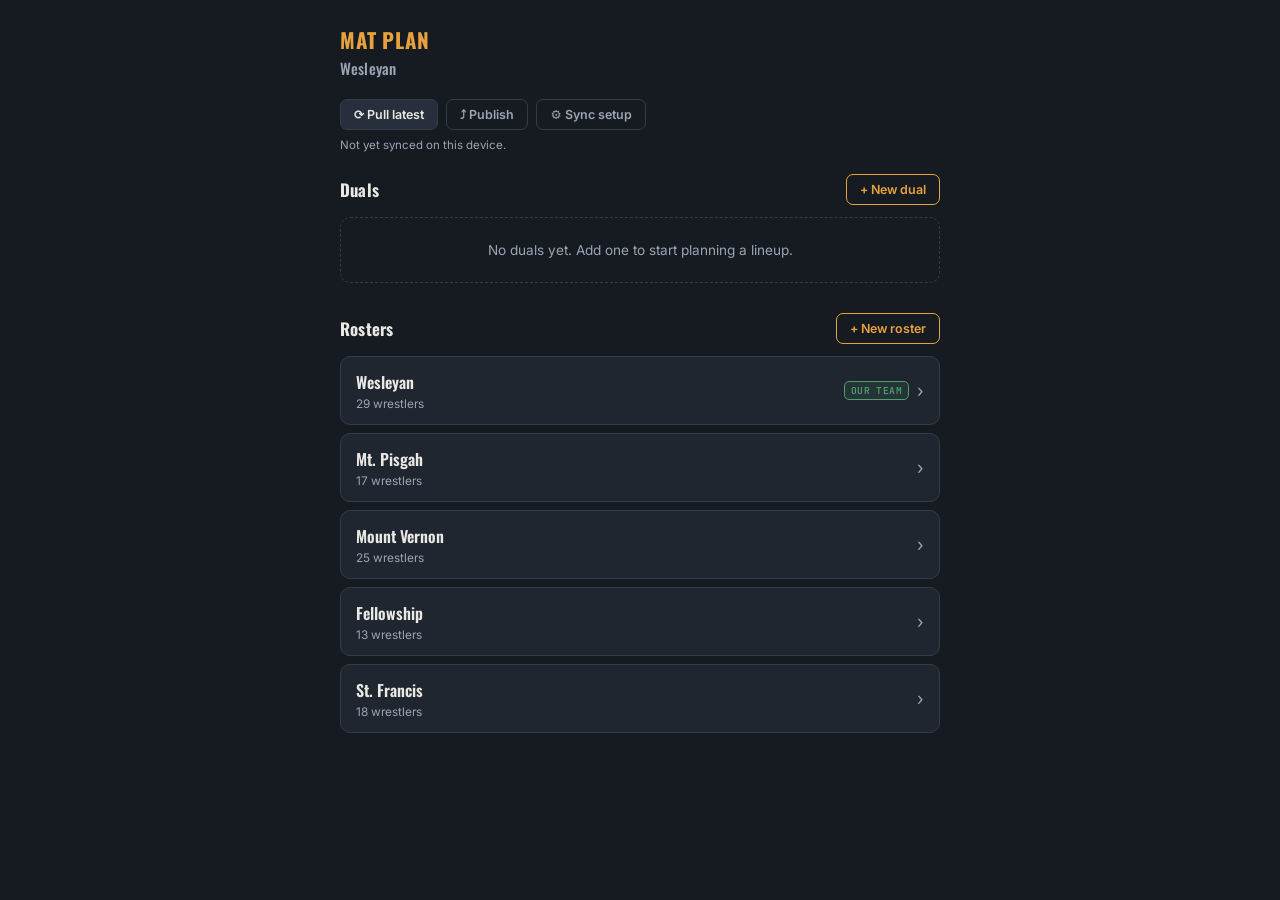
<file: index.html>
<!DOCTYPE html>
<html lang="en">
<head>
<meta charset="UTF-8">
<meta name="viewport" content="width=device-width, initial-scale=1.0, viewport-fit=cover">
<meta name="theme-color" content="#161b22">
<meta name="description" content="Mat Plan — wrestling dual planning & lineup strategy.">
<title>Mat Plan</title>
<link rel="manifest" href="./manifest.webmanifest">
<link rel="icon" href="./icons/icon.svg" type="image/svg+xml">
<link rel="apple-touch-icon" href="./icons/icon-192.png">
<meta name="apple-mobile-web-app-capable" content="yes">
<meta name="apple-mobile-web-app-status-bar-style" content="black-translucent">
<link rel="preconnect" href="https://fonts.googleapis.com">
<link rel="preconnect" href="https://fonts.gstatic.com" crossorigin>
<link href="https://fonts.googleapis.com/css2?family=Oswald:wght@500;600;700&family=Inter:wght@400;500;600&family=JetBrains+Mono:wght@500;600&display=swap" rel="stylesheet">
<link rel="stylesheet" href="./css/styles.css">
</head>
<body>
  <div id="app"><!-- views render here --></div>

  <!-- Classic scripts (no build step), loaded in dependency order. -->
  <script src="./js/util.js"></script>
  <script src="./js/db.js"></script>
  <script src="./js/seed.js"></script>
  <script src="./js/store.js"></script>
  <script src="./js/sync.js"></script>
  <script src="./js/views/home.js"></script>
  <script src="./js/views/roster.js"></script>
  <script src="./js/views/planDual.js"></script>
  <script src="./js/views/confirmWeights.js"></script>
  <script src="./js/views/confirmTeamWeights.js"></script>
  <script src="./js/router.js"></script>
  <script src="./js/app.js"></script>
</body>
</html>
</file>
<file: css/styles.css>
/* ============================================================================
   Mat Plan — design system
   Ported and unified from the four reference mockups: dark theme, Oswald/Inter/
   JetBrains Mono type system, amber accent, tier-colored rating badges, and
   green/red "us / them" semantics.
   ========================================================================== */

:root {
  color-scheme: dark; /* render native controls (dropdown popups, scrollbars) dark */
  --bg: #161b22;
  --surface: #1f2630;
  --surface-raised: #262f3b;
  --line: #323d4a;
  --text: #e9e8e3;
  --text-dim: #9aa4b2;
  --accent: #e8a23d;
  --accent-dim: #8a6324;
  --us: #4f9e6b;
  --them: #b5403b;
  --star: #cf8a2e;
  --warn: #cf8a2e;
  --danger: #d76a64;

  --font-display: 'Oswald', system-ui, sans-serif;
  --font-body: 'Inter', system-ui, -apple-system, sans-serif;
  --font-mono: 'JetBrains Mono', ui-monospace, 'Cascadia Mono', monospace;
}

* { box-sizing: border-box; }

html, body { height: 100%; }

body {
  margin: 0;
  background: var(--bg);
  color: var(--text);
  font-family: var(--font-body);
  -webkit-font-smoothing: antialiased;
}

a { color: var(--accent); }

/* ---- Layout shells (per-screen max widths from the mockups) ---- */
.shell { max-width: 760px; margin: 0 auto; padding: 24px 20px 48px; }
.shell.narrow { max-width: 560px; }
.shell.wide   { max-width: 1100px; }
.shell.home   { max-width: 640px; }
.shell.has-bottom-bar { padding-bottom: 96px; }

/* ---- Header / wordmark ---- */
header.top {
  display: flex; align-items: baseline; justify-content: space-between;
  gap: 10px; flex-wrap: wrap; margin-bottom: 20px;
}
.wordmark {
  font-family: var(--font-display); font-weight: 700; letter-spacing: .04em;
  font-size: 1.1rem; text-transform: uppercase; color: var(--accent);
  cursor: pointer; background: none; border: none; padding: 0; text-align: left;
}
.wordmark span {
  color: var(--text-dim); font-weight: 500; font-size: .95rem;
  text-transform: none; letter-spacing: .01em;
}
.home .wordmark { font-size: 1.3rem; }
.home .wordmark span { display: block; margin-top: 2px; }
.back-link {
  background: none; border: none; color: var(--text-dim); cursor: pointer;
  font-family: var(--font-body); font-size: .8rem; font-weight: 600;
  padding: 6px 4px; margin-bottom: 6px;
}
.back-link:hover { color: var(--accent); }

/* ---- Buttons ---- */
.btn {
  font-family: var(--font-body); font-weight: 600; font-size: .82rem;
  border-radius: 8px; padding: 9px 15px; cursor: pointer;
  border: 1px solid var(--line); background: var(--surface-raised); color: var(--text);
  transition: border-color .15s, background .15s;
}
.btn:hover { border-color: var(--accent-dim); }
.btn:focus-visible { outline: 2px solid var(--accent); outline-offset: 2px; }
.btn.primary { background: var(--accent); color: #1a1305; border-color: var(--accent); }
.btn.primary:hover { background: #f0ad4d; }
.btn.ghost { background: transparent; color: var(--text-dim); }
.btn.danger:hover { border-color: var(--danger); color: #e07d77; }
.btn:disabled { opacity: .4; cursor: not-allowed; border-color: var(--line); background: var(--surface-raised); color: var(--text-dim); }

.add-btn {
  font-family: var(--font-body); font-weight: 600; font-size: .78rem;
  padding: 7px 13px; border-radius: 7px;
  border: 1px solid var(--accent); background: transparent; color: var(--accent); cursor: pointer;
}
.add-btn:hover { background: rgba(232, 162, 61, .1); }

.btn-sm { font-family: var(--font-body); font-weight: 600; font-size: .78rem; padding: 7px 13px; border-radius: 7px; cursor: pointer; }
.btn-sm.ghost { background: transparent; border: 1px solid var(--line); color: var(--text-dim); }
.btn-sm.primary { background: var(--accent); border: 1px solid var(--accent); color: #1a1305; }

.del-btn { background: none; border: none; color: var(--text-dim); cursor: pointer; font-size: 1rem; padding: 2px 6px; border-radius: 5px; line-height: 1; }
.del-btn:hover { color: var(--danger); background: rgba(215, 106, 100, .1); }

.link-btn { background: none; border: none; color: var(--accent); cursor: pointer; text-decoration: underline; font-size: .72rem; font-family: var(--font-body); padding: 0; }

/* ---- Panels / cards ---- */
.panel { background: var(--surface); border: 1px solid var(--line); border-radius: 12px; padding: 18px 20px; margin-bottom: 16px; }

/* ---- Generic fields ---- */
.field { flex: 1; min-width: 150px; }
.field label,
.inline-form label {
  font-size: .68rem; text-transform: uppercase; letter-spacing: .06em;
  color: var(--text-dim); display: block; margin-bottom: 5px;
}
.field select, .field input,
.inline-form select, .inline-form input {
  width: 100%; background: var(--surface-raised); border: 1px solid var(--line);
  border-radius: 7px; color: var(--text); font-family: var(--font-body);
  font-size: .85rem; padding: 8px 9px;
}
.field select { font-family: var(--font-mono); font-weight: 600; cursor: pointer; }
.field select:focus-visible, .field input:focus-visible { outline: 2px solid var(--accent); outline-offset: 1px; }

.inline-form {
  background: var(--surface-raised); border: 1px solid var(--line); border-radius: 10px;
  padding: 14px 15px; margin-bottom: 8px; display: none; flex-direction: column; gap: 10px;
}
.inline-form.open { display: flex; }
.inline-form .row { display: flex; gap: 8px; flex-wrap: wrap; }
.inline-form .field { min-width: 130px; }
.form-actions { display: flex; justify-content: flex-end; gap: 8px; }

/* ---- Empty states ---- */
.empty {
  border: 1px dashed var(--line); border-radius: 10px; padding: 22px 16px;
  text-align: center; color: var(--text-dim); font-size: .85rem; line-height: 1.5;
}

/* ============================== HOME ================================== */
.section { margin-bottom: 30px; }
.section-head { display: flex; align-items: center; justify-content: space-between; margin-bottom: 12px; }
.section-head h2 { font-family: var(--font-display); font-size: 1.05rem; letter-spacing: .01em; margin: 0; }

.card-list { display: flex; flex-direction: column; gap: 8px; }
.item-card {
  background: var(--surface); border: 1px solid var(--line); border-radius: 10px; padding: 13px 15px;
  display: flex; align-items: center; justify-content: space-between; gap: 10px; cursor: pointer; transition: border-color .15s;
}
.item-card:hover { border-color: var(--accent-dim); }
.dual-info .matchup, .roster-info .tname { font-family: var(--font-display); font-weight: 600; font-size: 1rem; }
.dual-info .matchup .us { color: var(--us); }
.dual-info .meta, .roster-info .meta { font-size: .74rem; color: var(--text-dim); margin-top: 3px; }
.card-trail { display: flex; align-items: center; gap: 8px; }
.chevron { color: var(--text-dim); font-size: 1.1rem; }
.our-badge { font-family: var(--font-mono); font-size: .6rem; font-weight: 600; letter-spacing: .04em; text-transform: uppercase; color: var(--us); border: 1px solid var(--us); background: rgba(79, 158, 107, .12); padding: 2px 6px; border-radius: 5px; }

.status-pill {
  font-family: var(--font-mono); font-size: .64rem; font-weight: 600; letter-spacing: .04em;
  padding: 3px 8px; border-radius: 5px; text-transform: uppercase; white-space: nowrap;
}
.status-planning { background: rgba(232, 162, 61, .15); color: var(--accent); border: 1px solid var(--accent-dim); }
.status-weighed { background: rgba(79, 158, 107, .15); color: var(--us); border: 1px solid var(--us); }

/* ---- Sync (publish / pull) ---- */
.sync-bar { display: flex; gap: 8px; align-items: center; flex-wrap: wrap; margin-bottom: 22px; }
.sync-status { font-size: .72rem; color: var(--text-dim); flex: 1 1 100%; }
.sync-banner {
  display: flex; align-items: center; justify-content: space-between; gap: 10px;
  background: rgba(232, 162, 61, .12); border: 1px solid var(--accent-dim);
  border-radius: 9px; padding: 10px 12px; margin-bottom: 12px; font-size: .82rem;
}
.sync-banner[hidden] { display: none; }

/* ============================== ROSTER =============================== */
.roster-head { display: flex; align-items: center; justify-content: space-between; flex-wrap: wrap; gap: 12px; margin-bottom: 16px; }
.team-select {
  font-family: var(--font-display); font-weight: 600; font-size: 1.5rem; letter-spacing: .01em;
  background: transparent; border: none; color: var(--text); appearance: none; cursor: pointer; padding-right: 22px;
  background-image: url("data:image/svg+xml;utf8,<svg xmlns='http://www.w3.org/2000/svg' width='12' height='8'><path d='M1 1l5 5 5-5' stroke='%239aa4b2' stroke-width='1.6' fill='none'/></svg>");
  background-repeat: no-repeat; background-position: right 2px center;
}
.team-select:focus-visible { outline: 2px solid var(--accent); outline-offset: 3px; }
.roster-title-wrap { display: flex; align-items: center; gap: 10px; flex-wrap: wrap; }
.actions { display: flex; gap: 8px; flex-wrap: wrap; }

.filters { display: flex; gap: 10px; flex-wrap: wrap; margin-bottom: 14px; }
.filters select {
  font-family: var(--font-body); font-size: .78rem; font-weight: 500; color: var(--text);
  background: var(--surface-raised); border: 1px solid var(--line); border-radius: 6px; padding: 6px 10px; cursor: pointer;
}
.filters select:focus-visible { outline: 2px solid var(--accent); outline-offset: 1px; }

table { width: 100%; border-collapse: collapse; }
thead th {
  text-align: left; font-size: .68rem; letter-spacing: .07em; text-transform: uppercase;
  color: var(--text-dim); font-weight: 600; padding: 0 10px 8px; border-bottom: 1px solid var(--line);
}
tbody td { padding: 9px 10px; border-bottom: 1px solid var(--line); font-size: .9rem; vertical-align: middle; }
tbody tr:hover { background: rgba(255, 255, 255, .02); }

.editable {
  background: transparent; border: 1px solid transparent; border-radius: 5px; color: var(--text);
  font-family: var(--font-body); font-size: .9rem; padding: 5px 7px; width: 100%;
}
.editable:hover { border-color: var(--line); }
.editable:focus { border-color: var(--accent); outline: none; background: var(--surface-raised); }

.weight-cell { display: flex; align-items: center; gap: 4px; font-family: var(--font-mono); font-size: .85rem; flex-wrap: wrap; }
.weight-cell input { width: 42px; text-align: center; }
.weight-cell span { color: var(--text-dim); }
.row-actions { white-space: nowrap; text-align: right; }
.row-actions .link-btn { margin-right: 10px; }
.out-row { opacity: .45; }
.confirmed-tag { font-family: var(--font-mono); font-size: .82rem; color: var(--us); display: inline-flex; align-items: center; gap: 6px; }
.confirmed-tag .lock { font-size: .72rem; }

.legend { display: flex; gap: 14px; flex-wrap: wrap; margin-top: 14px; font-size: .7rem; color: var(--text-dim); }
.legend i { display: inline-block; width: 8px; height: 8px; border-radius: 2px; margin-right: 5px; vertical-align: middle; }

.note { font-size: .78rem; color: var(--text-dim); margin-top: 12px; line-height: 1.5; border-left: 2px solid var(--accent-dim); padding-left: 10px; }

/* ---- Rating tiers (shared by selects, chips, badges) ---- */
.rating-select {
  font-family: var(--font-mono); font-weight: 600; font-size: .82rem;
  border: 1px solid var(--line); border-radius: 6px; padding: 5px 8px; cursor: pointer;
  appearance: none; text-align: center; min-width: 46px;
}
.rating-select:focus-visible { outline: 2px solid var(--accent); outline-offset: 1px; }
.rating-chip { font-family: var(--font-mono); font-weight: 700; font-size: .66rem; padding: 1px 6px; border-radius: 4px; border: 1px solid; line-height: 1.4; }
.rating-badge { font-family: var(--font-mono); font-weight: 700; font-size: .72rem; padding: 2px 7px; border-radius: 5px; border: 1px solid; }

.tier-1.rating-select, .tier-1.rating-chip, .tier-1.rating-badge { background: rgba(107, 114, 128, .18); color: #9aa0aa; border-color: #6b7280; }
.tier-15.rating-select, .tier-15.rating-chip, .tier-15.rating-badge { background: rgba(99, 120, 140, .18); color: #9fb0c1; border-color: #637888; }
.tier-2.rating-select, .tier-2.rating-chip, .tier-2.rating-badge { background: rgba(90, 126, 152, .18); color: #8eadc6; border-color: #5a7e98; }
.tier-25.rating-select, .tier-25.rating-chip, .tier-25.rating-badge { background: rgba(60, 142, 150, .18); color: #6fbac1; border-color: #3c8e96; }
.tier-3.rating-select, .tier-3.rating-chip, .tier-3.rating-badge { background: rgba(29, 158, 147, .18); color: #57c2b5; border-color: #1d9e93; }
.tier-35.rating-select, .tier-35.rating-chip, .tier-35.rating-badge { background: rgba(60, 163, 104, .18); color: #74c79b; border-color: #3ca368; }
.tier-4.rating-select, .tier-4.rating-chip, .tier-4.rating-badge { background: rgba(158, 153, 53, .18); color: #c8c277; border-color: #9e9935; }
.tier-45.rating-select, .tier-45.rating-chip, .tier-45.rating-badge { background: rgba(91, 168, 60, .18); color: #8fd06a; border-color: #5ba83c; }
.tier-5.rating-select, .tier-5.rating-chip, .tier-5.rating-badge { background: rgba(224, 138, 46, .18); color: #f0ad57; border-color: #e08a2e; }
.tier-55.rating-select, .tier-55.rating-chip, .tier-55.rating-badge { background: rgba(214, 101, 52, .18); color: #e89a73; border-color: #d66534; }
.tier-6.rating-select, .tier-6.rating-chip, .tier-6.rating-badge { background: rgba(204, 63, 58, .18); color: #e8807b; border-color: #cc3f3a; }
.tier-na.rating-select, .tier-na.rating-chip, .tier-na.rating-badge { background: rgba(74, 82, 96, .25); color: var(--text-dim); border-color: var(--line); }
.rating-mini { font-size: .66rem; font-weight: 700; padding: 1px 6px; border-radius: 4px; min-width: 0; }

/* ---- Paste & review modal ---- */
.overlay { position: fixed; inset: 0; background: rgba(8, 10, 14, .7); display: none; align-items: center; justify-content: center; z-index: 50; padding: 20px; }
.overlay.open { display: flex; }
.modal { background: var(--surface); border: 1px solid var(--line); border-radius: 12px; width: 100%; max-width: 640px; padding: 22px; max-height: 85vh; overflow: auto; }
.modal h3 { font-family: var(--font-display); margin: 0 0 4px; font-size: 1.1rem; letter-spacing: .01em; }
.modal p.hint { color: var(--text-dim); font-size: .82rem; margin: 0 0 14px; line-height: 1.5; }
.modal textarea { width: 100%; min-height: 110px; background: var(--bg); border: 1px solid var(--line); border-radius: 8px; color: var(--text); font-family: var(--font-mono); font-size: .82rem; padding: 10px; resize: vertical; }
.stage-list { margin-top: 14px; display: flex; flex-direction: column; gap: 6px; }
.stage-row { display: flex; align-items: center; gap: 8px; background: var(--surface-raised); border: 1px solid var(--line); border-radius: 7px; padding: 7px 10px; font-size: .85rem; }
.stage-row input { background: transparent; border: 1px solid transparent; color: var(--text); font-family: var(--font-body); font-size: .85rem; flex: 1; min-width: 60px; border-radius: 4px; padding: 4px 6px; }
.stage-row input:focus { outline: none; border-color: var(--accent); }
.stage-row .wt-in { max-width: 64px; flex: none; font-family: var(--font-mono); text-align: center; }
.modal-actions { display: flex; justify-content: flex-end; gap: 8px; margin-top: 18px; }
.stage-count { font-size: .76rem; color: var(--text-dim); margin-top: 10px; }

/* ============================== PLAN DUAL =========================== */
.scenario-bar { display: flex; gap: 8px; overflow-x: auto; padding-bottom: 4px; margin-bottom: 14px; align-items: center; }
.scenario-chip {
  flex: none; font-family: var(--font-body); font-weight: 600; font-size: .8rem; padding: 8px 14px;
  border-radius: 8px; border: 1px solid var(--line); background: var(--surface); color: var(--text-dim); cursor: pointer; white-space: nowrap;
}
.scenario-chip.active { background: var(--surface-raised); border-color: var(--accent); color: var(--text); }
.scenario-chip.add { color: var(--accent); border-style: dashed; }

.setup-row { display: flex; gap: 12px; flex-wrap: wrap; }

.legend-row { display: flex; gap: 16px; margin: 4px 2px 16px; font-size: .72rem; color: var(--text-dim); flex-wrap: wrap; align-items: center; }
.legend-row i { display: inline-block; width: 8px; height: 8px; border-radius: 2px; margin-right: 5px; vertical-align: middle; }

.matchups { display: flex; flex-direction: column; gap: 8px; }
.m-card { background: var(--surface); border: 1px solid var(--line); border-radius: 10px; padding: 12px 14px; }
.m-card.us-first { border-left: 3px solid var(--us); }
.m-card.them-first { border-left: 3px solid var(--them); }
.m-card.key { box-shadow: inset 0 0 0 1px rgba(207, 138, 46, .35); }
.m-top { display: flex; align-items: center; justify-content: space-between; margin-bottom: 10px; }
.m-head { display: flex; align-items: center; gap: 8px; }
.m-pos { font-family: var(--font-mono); font-size: .64rem; color: var(--text-dim); }
.m-wt { font-family: var(--font-display); font-weight: 700; font-size: 1.15rem; }
.tag { font-family: var(--font-mono); font-size: .62rem; font-weight: 600; letter-spacing: .04em; padding: 2px 7px; border-radius: 5px; text-transform: uppercase; }
.tag.us-tag { background: rgba(79, 158, 107, .18); color: var(--us); border: 1px solid var(--us); }
.tag.them-tag { background: rgba(181, 64, 59, .18); color: var(--them); border: 1px solid var(--them); }
.star-btn { background: none; border: none; font-size: 1.15rem; cursor: pointer; color: var(--line); line-height: 1; padding: 2px; }
.star-btn.active { color: var(--star); }

.m-grid { display: flex; gap: 8px; align-items: flex-start; flex-wrap: wrap; }
.m-select { flex: 1; min-width: 130px; }
.m-select select { width: 100%; background: var(--surface-raised); border: 1px solid var(--line); border-radius: 7px; color: var(--text); font-family: var(--font-body); font-size: .85rem; padding: 7px 8px; cursor: pointer; }
.m-select.us select { border-color: rgba(79, 158, 107, .5); }
.m-select.them select { border-color: rgba(181, 64, 59, .5); }
.m-vs { font-family: var(--font-display); font-size: .75rem; color: var(--text-dim); padding: 8px 2px 0; }
.m-chips { display: flex; align-items: center; gap: 6px; margin-top: 5px; font-size: .7rem; color: var(--text-dim); min-height: 18px; }
.grade-chip { font-family: var(--font-mono); font-weight: 600; font-size: .66rem; padding: 1px 6px; border-radius: 4px; background: var(--surface-raised); border: 1px solid var(--line); color: var(--text-dim); }

.m-outcome { display: flex; gap: 8px; margin-top: 9px; align-items: center; }
.m-outcome select { flex: 1; background: var(--surface-raised); border: 1px solid var(--line); border-radius: 7px; color: var(--text); font-family: var(--font-body); font-weight: 500; font-size: .82rem; padding: 7px 8px; cursor: pointer; }
.m-outcome select:disabled { opacity: .8; cursor: not-allowed; }
.pts { font-family: var(--font-mono); font-weight: 600; font-size: .85rem; min-width: 46px; text-align: right; }
.pts.us { color: var(--us); }
.pts.them { color: var(--them); }
.pts.zero { color: var(--text-dim); }
.forfeit-note { font-size: .68rem; color: var(--warn); margin-top: 4px; }

/* ---- Sticky score bar ---- */
.score-bar {
  position: fixed; bottom: 0; left: 0; right: 0; background: var(--surface-raised); border-top: 1px solid var(--line);
  display: flex; align-items: center; justify-content: center; gap: 28px; padding: 12px 16px; z-index: 40;
  padding-bottom: calc(12px + env(safe-area-inset-bottom));
}
.score-side { text-align: center; }
.score-side .name { font-size: .65rem; text-transform: uppercase; letter-spacing: .06em; color: var(--text-dim); }
.score-side .num { font-family: var(--font-display); font-weight: 700; font-size: 1.6rem; }
.score-side.us .num { color: var(--us); }
.score-side.them .num { color: var(--them); }
.score-div { color: var(--text-dim); font-family: var(--font-display); font-size: 1.2rem; }

.future-note { margin-top: 16px; padding: 10px 12px; border-radius: 8px; background: var(--surface-raised); border: 1px dashed var(--line); font-size: .76rem; color: var(--text-dim); display: flex; align-items: center; justify-content: space-between; gap: 10px; }
.future-note button { font-family: var(--font-body); font-size: .72rem; font-weight: 600; color: var(--text-dim); background: transparent; border: 1px solid var(--line); border-radius: 6px; padding: 5px 9px; cursor: not-allowed; }

/* ============================== CONFIRM WEIGHTS ===================== */
.subhead { font-size: .8rem; color: var(--text-dim); margin: 4px 0 16px; line-height: 1.5; }
.progress-banner { background: var(--surface-raised); border: 1px solid var(--line); border-radius: 10px; padding: 12px 14px; margin-bottom: 16px; display: flex; align-items: center; justify-content: space-between; gap: 10px; }
.progress-banner .label { font-size: .78rem; color: var(--text-dim); }
.progress-banner b { color: var(--text); font-family: var(--font-mono); }
.bar-track { flex: 1; height: 6px; background: var(--line); border-radius: 3px; margin: 0 10px; overflow: hidden; }
.bar-fill { height: 100%; background: var(--us); transition: width .25s; }

.w-card { background: var(--surface); border: 1px solid var(--line); border-radius: 10px; padding: 12px 14px; margin-bottom: 8px; transition: border-color .2s; }
.w-card.confirmed { border-color: var(--us); background: rgba(79, 158, 107, .06); }
.w-card.scratched { border-color: var(--line); opacity: .55; }
.w-row { display: flex; align-items: center; justify-content: space-between; gap: 10px; }
.w-name { font-family: var(--font-body); font-weight: 600; font-size: .92rem; }
.w-range { font-family: var(--font-mono); font-size: .74rem; color: var(--text-dim); margin-top: 2px; }
.scratched-label { font-size: .74rem; color: var(--text-dim); font-style: italic; }

.w-input-row { display: flex; align-items: center; gap: 8px; margin-top: 9px; flex-wrap: wrap; }
.wt-select { background: var(--surface-raised); border: 1px solid var(--line); border-radius: 7px; color: var(--text); font-family: var(--font-mono); font-weight: 600; font-size: .92rem; padding: 7px 9px; cursor: pointer; }
.wt-select:focus-visible { outline: 2px solid var(--accent); }
.scratch-btn { font-family: var(--font-body); font-weight: 600; font-size: .78rem; padding: 7px 12px; border-radius: 7px; border: 1px solid var(--line); background: transparent; color: var(--text-dim); cursor: pointer; }
.scratch-btn:hover { border-color: var(--them); color: #e07d77; }
.confirm-btn { margin-left: auto; font-family: var(--font-body); font-weight: 600; font-size: .78rem; padding: 7px 13px; border-radius: 7px; border: 1px solid var(--accent); background: var(--accent); color: #1a1305; cursor: pointer; }

.confirmed-summary { display: flex; align-items: center; justify-content: space-between; gap: 10px; }
.confirmed-summary .left { display: flex; align-items: center; gap: 10px; }
.check { color: var(--us); font-size: 1.05rem; }
.actual-wt { font-family: var(--font-display); font-weight: 700; font-size: 1.2rem; color: var(--us); }
.eligible { font-size: .72rem; color: var(--text-dim); }
.eligible b { color: var(--text); }
.new-range { font-size: .68rem; color: var(--warn); margin-top: 3px; }

.bottom-bar {
  position: fixed; bottom: 0; left: 0; right: 0; background: var(--surface-raised); border-top: 1px solid var(--line);
  padding: 12px 16px; display: flex; align-items: center; justify-content: space-between; gap: 12px; z-index: 40;
  padding-bottom: calc(12px + env(safe-area-inset-bottom));
}
.bottom-bar .count { font-size: .78rem; color: var(--text-dim); }
.bottom-bar .count b { color: var(--text); font-family: var(--font-mono); }

/* ============================== RESPONSIVE ========================= */
@media (max-width: 720px) {
  .shell { padding: 16px 14px 60px; }
  .shell.has-bottom-bar { padding-bottom: 96px; }

  /* Roster table collapses to compact stacked cards (spec §10).
     Line 1: Name + actions. Line 2: Grade/Weight/Rating. Line 3: Notes. */
  .roster-table thead { display: none; }
  .roster-table, .roster-table tbody { display: block; width: 100%; }
  .roster-table tbody tr {
    display: flex; flex-wrap: wrap; align-items: center; column-gap: 8px; row-gap: 0;
    border: 1px solid var(--line); border-radius: 9px; padding: 4px 9px 5px;
    margin-bottom: 6px; background: var(--surface-raised);
  }
  .roster-table tbody td {
    border-bottom: none; display: flex; align-items: center; gap: 5px; width: auto; padding: 2px 0;
  }
  .roster-table tbody td::before {
    content: attr(data-label); color: var(--text-dim); font-size: .58rem;
    text-transform: uppercase; letter-spacing: .04em;
  }
  /* Line 1: Name (fills) + Rating (right). Name reserves enough width that
     Grade/Weight/actions wrap to line 2, leaving the weight range more room. */
  .roster-table tbody td[data-label="Name"] { order: 0; flex: 1 1 78%; padding-top: 1px; }
  .roster-table tbody td[data-label="Name"]::before { content: none; }
  .roster-table tbody td[data-label="Name"] .editable { font-weight: 600; font-size: .92rem; max-width: none; text-align: left; flex: 1; }
  .roster-table tbody td[data-label="Rating"] { order: 1; }
  /* Line 2: Grade / Weight / actions */
  .roster-table tbody td[data-label="Grade"]  { order: 2; }
  .roster-table tbody td[data-label="Weight"] { order: 3; }
  .roster-table tbody td.row-actions { order: 4; margin-left: auto; padding: 0; }
  .roster-table tbody td.row-actions::before { content: none; }
  /* Drop redundant labels on the packed second line + Notes so it all fits tight */
  .roster-table tbody td[data-label="Grade"]::before,
  .roster-table tbody td[data-label="Weight"]::before,
  .roster-table tbody td[data-label="Rating"]::before,
  .roster-table tbody td[data-label="Notes"]::before { content: none; }
  .roster-table .btn-lbl { display: none; }
  /* Notes: its own short last line */
  .roster-table tbody td[data-label="Notes"] { order: 5; width: 100%; }
  .roster-table tbody td[data-label="Notes"] .editable { max-width: none; text-align: left; flex: 1; }
  /* Tighter controls on mobile */
  .roster-table .editable { padding: 3px 6px; font-size: .85rem; }
  .roster-table .rating-select { padding: 3px 6px; min-width: 36px; }
  .roster-table .weight-cell { justify-content: flex-start; font-size: .85rem; gap: 3px; }
  .roster-table .weight-cell input { width: 46px; }
  .roster-table td[data-label="Grade"] .editable { max-width: 2.4em; }
  .row-actions .link-btn { margin-right: 4px; }
}

@media (max-width: 600px) {
  .m-grid { flex-direction: column; align-items: stretch; }
  .m-vs { align-self: center; padding: 0; }
}
</file>
